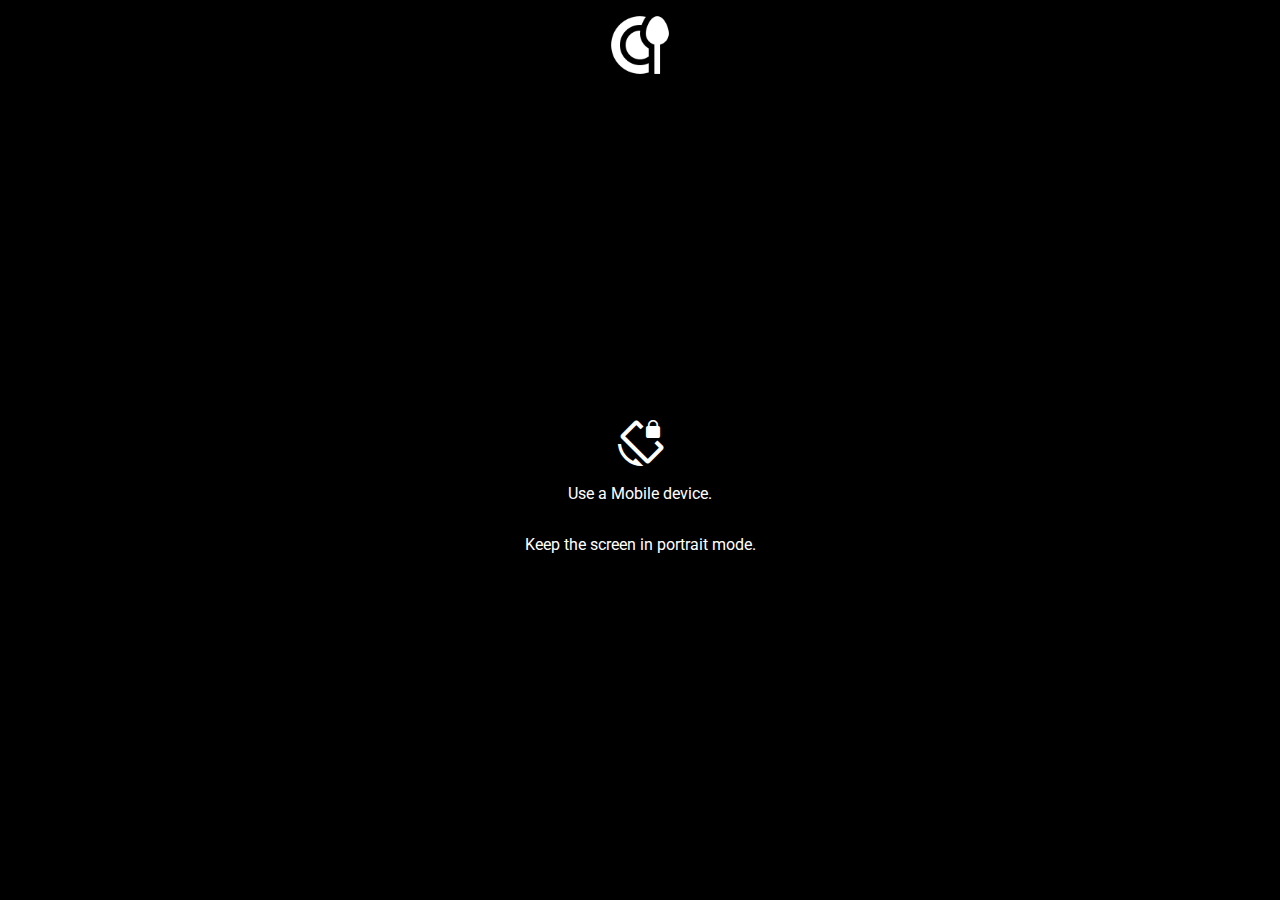
<file: index.html>
<html>
<meta name="viewport"
  content="width=device-width, initial-scale=1.0, maximum-scale=1.0, minimum-scale=1.0, user-scalable=no," />

<head>
  <link href="https://fonts.googleapis.com/icon?family=Material+Icons" rel="stylesheet">
  <link href='http://fonts.googleapis.com/css?family=Roboto' rel='stylesheet' type='text/css'>

  <title>AR Menu</title>
  <link rel="icon" href="./resources/images/logo.png">
  <style>
    .screen-rotate-popup {
      font-family: 'Roboto', sans-serif;

      z-index: 10;
      width: 100%;
      height: 90%;
      background-color: black;
      color: white;
      position: absolute;
      display: flex;
      flex-direction: column;
      justify-content: center;
      align-items: center;
      left: 0;
      bottom: 0;
    }
  </style>

  <script>

    function setCookie(cname, cvalue, exdays) {
      const d = new Date();
      d.setTime(d.getTime() + (exdays * 24 * 60 * 60 * 1000));
      let expires = "expires=" + d.toUTCString();
      document.cookie = cname + "=" + cvalue + ";" + expires + ";path=/";
    }

    window.onload = function () {
      const queryString = window.location.search;
      const urlParams = new URLSearchParams(queryString);
      const tableName = urlParams.get('table');

      setCookie('menuar-table-name', tableName, 10);

      console.log(window.screen.height, window.screen.width);
      if (window.screen.height < window.screen.width) {
        document.getElementsByClassName("screen-rotate-popup")[0].style.display = 'flex';
      }
      else {
        document.getElementsByClassName("screen-rotate-popup")[0].style.display = 'none';
      }

      window.addEventListener("orientationchange", function () {
        // console.log("Orientation: ",window.orientation);
        if (window.orientation == 90 || window.orientation == -90) {
          document.getElementsByClassName("screen-rotate-popup")[0].style.display = 'flex';
        }
        else {
          document.getElementsByClassName("screen-rotate-popup")[0].style.display = 'none';
        }
      }, false);
    }

  </script>
</head>

<body>
  <div class="screen-rotate-popup" style="display: none;">
    <span class="material-icons" style="color: white; font-size: 48px;">
      screen_lock_rotation</span>
    <p>Use a Mobile device.</p>
    <p>Keep the screen in portrait mode.</p>
  </div>
  <iframe src="hiro_marker.html" id="ar_iframe"
    style="position:fixed; top:0; left:0; bottom:0; right:0; width:100%; height:100%; border:none; margin:0; padding:0; overflow:hidden;">
    Your browser doesn't support iframes
  </iframe>
</body>

</html>
</file>
